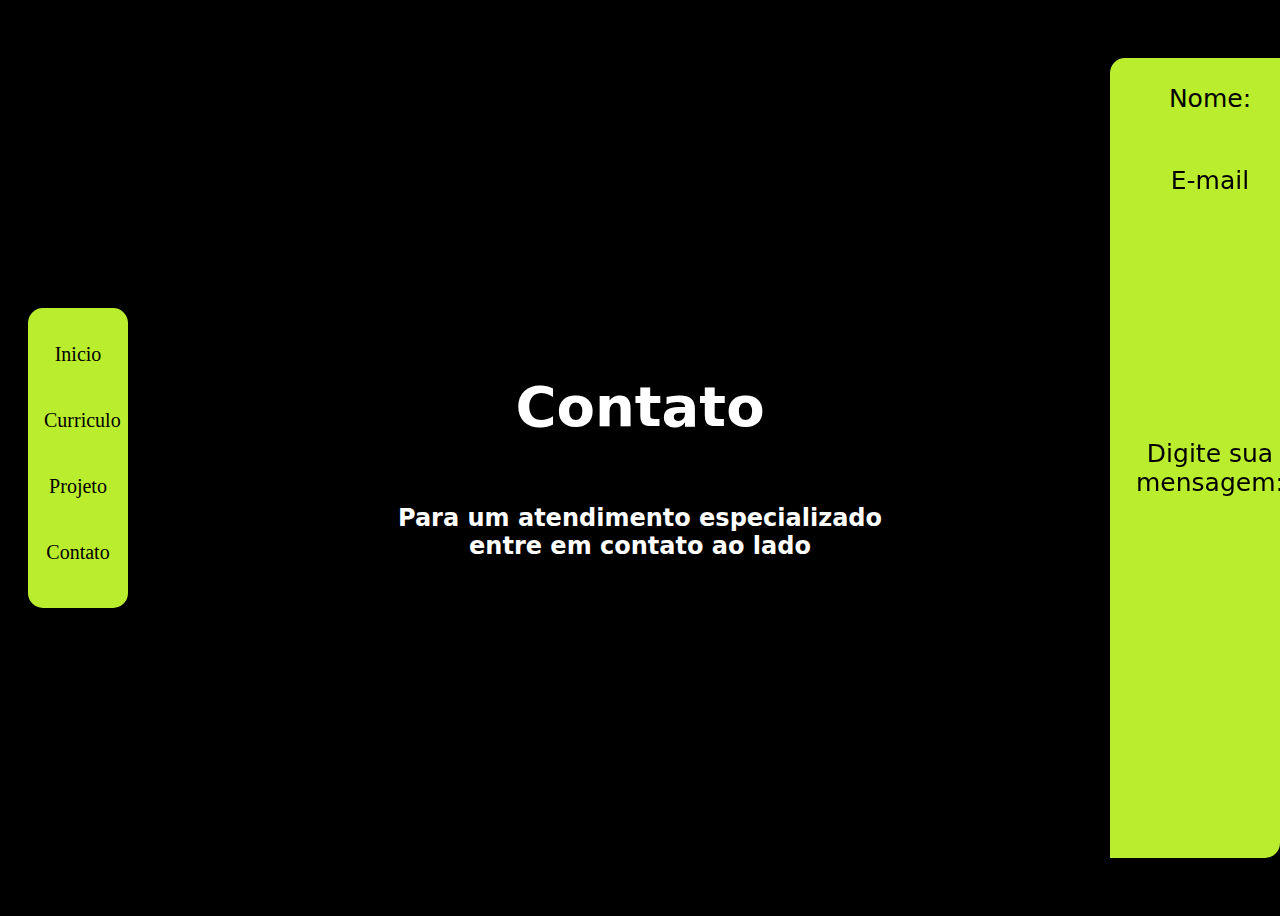
<file: contato.html>
<!DOCTYPE html>
<html lang="pt-br">

<head>
  <meta charset="UTF-8">
  <meta http-equiv="X-UA-Compatible" content="IE=edge">
  <meta name="viewport" content="width=device-width, initial-scale=1.0">
  <title>Contato</title>
  <link href="style_contato.css" rel="stylesheet" type="text/css">
</head>

<body>
  <section class="section">
    <ul>
      <li class="margin_bottom"><a href='index.html'>Inicio</a></li>
      <li class="margin_bottom"><a href='curriculo.html'>Curriculo</a></li>
      <li class="margin_bottom"><a href='projeto.html'>Projeto</a></li>
      <li><a href='contato.html'>Contato</a></li>
    </ul>
    <div class="sobre">
      <h1>Contato</h1>
      <h2>Para um atendimento especializado entre em contato ao lado</h2>
    </div>
    <div class="contato">
      <label for="nome">Nome:</label>
      <input type="text" id="nome">
      <label for="E-mail">E-mail</label>
      <input type='email' id="e-mail">
      <label for="caixa" class="caixa-texto">Digite sua mensagem:</label>
      <textarea></textarea>
      <input type="submit" id="enviar" value="Enviar">
    </div>

  </section>
  <script>
    const contato = document.querySelector('.contato');
    const sobre = document.querySelector('.sobre');

    contato.addEventListener('mouseenter', () => {
      sobre.style.opacity = '0';
    });

    contato.addEventListener('mouseleave', () => {
      sobre.style.opacity = '1';
    });

  </script>
</body>

</html>
</file>
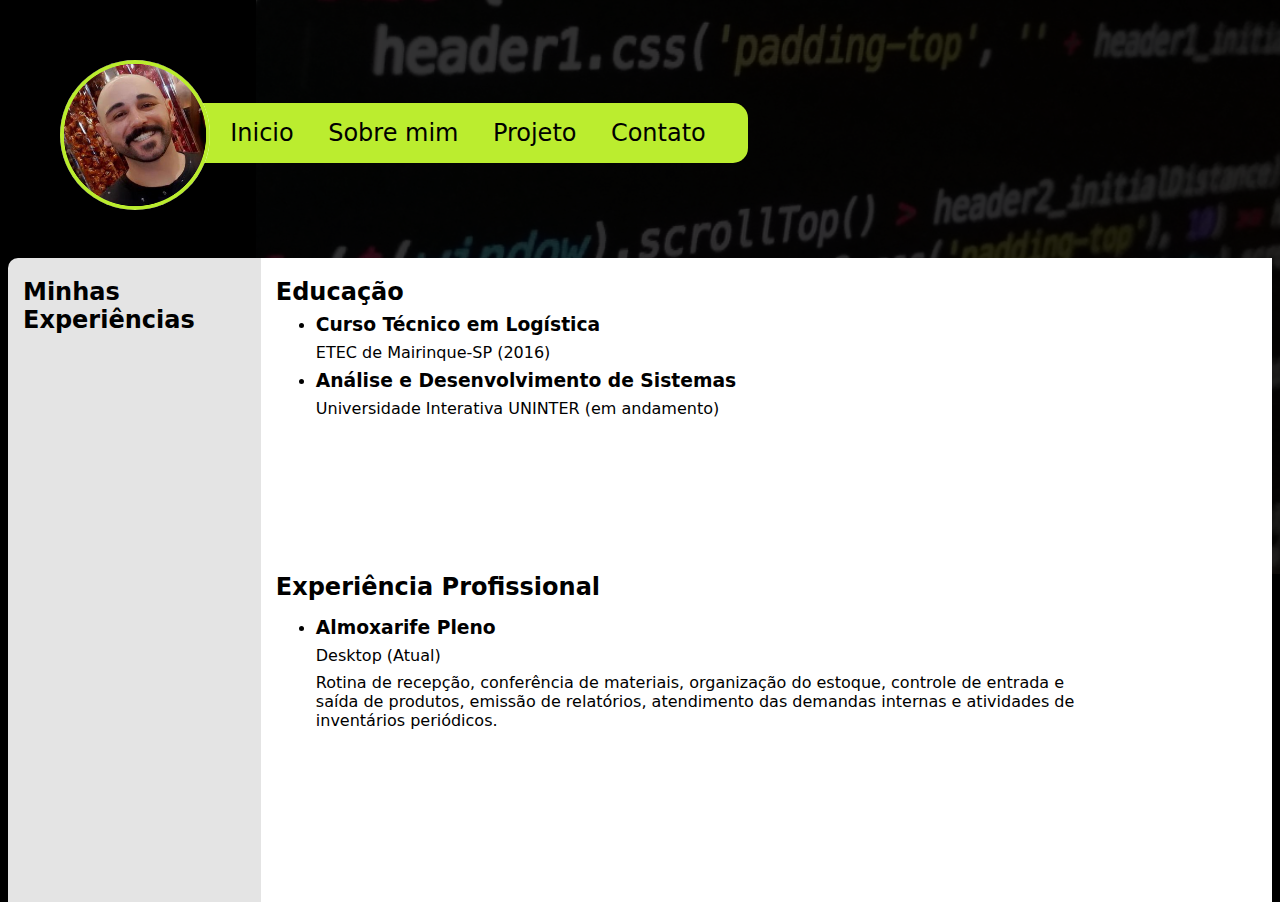
<file: curriculo.html>
<!DOCTYPE html>
<html lang="pt-br">

<head>
  <meta charset="UTF-8">
  <meta http-equiv="X-UA-Compatible" content="IE=edge">
  <meta name="viewport" content="width=device-width, initial-scale=1.0">
  <title>Experiências</title>
  <link href='style_curriculo.css' rel="stylesheet" type="text/css">
</head>

<body>
  <nav>
    <img id='code' src='imagens/code.png'>
    <div class='imagem-quadrada'>
      <img src='imagens/Olá, Eu me chamo Carlos (1).png' alt="imagem do perfil">
    </div>
    <ul class="links">
      <li><a href='index.html'>Inicio</a></li>
      <li><a href='sobre.html'>Sobre mim</a></li>
      <li><a href='projeto.html'>Projeto</a></li>
      <li><a href='contato.html'>Contato</a></li>
    </ul>
  </nav>

  <div class="container">
    <aside>
      <h2>Minhas Experiências</h2>
    </aside>
    <section>
      <section id="educacao">
        <h2>Educação</h2>
        <ul>
          <li>
            <h3>Curso Técnico em Logística</h3>
            <p>ETEC de Mairinque-SP (2016)</p>
          </li>
          <li>
            <h3>Análise e Desenvolvimento de Sistemas</h3>
            <p>Universidade Interativa UNINTER (em andamento)</p>
          </li>
        </ul>
      </section>
      <section id="experiencia-profissional">
        <h2>Experiência Profissional</h2>
        <ul>
          <li>
            <h3>Almoxarife Pleno</h3>
            <p>Desktop (Atual)</p>
            <p>Rotina de recepção, conferência de materiais, organização do estoque, controle de entrada e saída de
              produtos, emissão de relatórios, atendimento das demandas internas e atividades de inventários periódicos.
            </p>
          </li>
        </ul>
      </section>
    </section>
  </div>

</body>

</html>
</file>
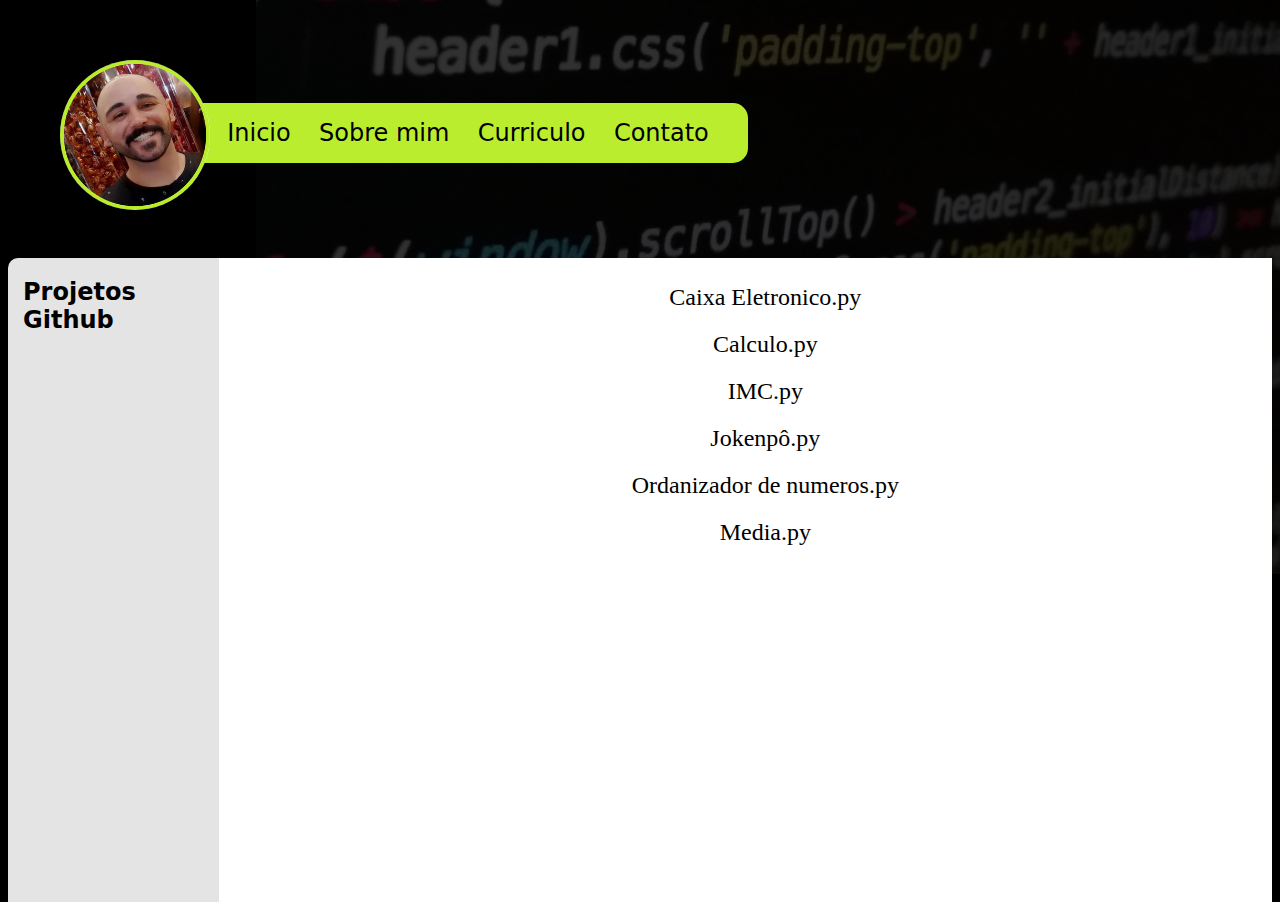
<file: projeto.html>
<!DOCTYPE html>
<html lang="pt-br">

<head>
  <meta charset="UTF-8">
  <meta http-equiv="X-UA-Compatible" content="IE=edge">
  <meta name="viewport" content="width=device-width, initial-scale=1.0">
  <title>Projetos</title>
  <link href='style_projetos.css' rel="stylesheet" type="text/css">
</head>

<body>
  <nav>
    <img id='code' src='imagens/code.png'>
    <div class='imagem-quadrada'>
      <img src='imagens/Olá, Eu me chamo Carlos (1).png' alt="imagem do perfil">
    </div>
    <ul class="links">
      <li><a href='index.html'>Inicio</a></li>
      <li><a href='sobre.html'>Sobre mim</a></li>
      <li><a href='curriculo.html'>Curriculo</a></li>
      <li><a href='contato.html'>Contato</a></li>
    </ul>
  </nav>

  <div class="container">
    <aside>
      <h2>Projetos Github</h2>
    </aside>
    <section>
      <ul>
        <li><a
            href="https://github.com/CarlosAkim/Projetos-em-Python/blob/main/Projetos%20em%20Python/Caixa%20Eletronico.py">Caixa
            Eletronico.py</a></li>
        <li><a
            href="https://github.com/CarlosAkim/Projetos-em-Python/blob/main/Projetos%20em%20Python/Calculo.py">Calculo.py</a>
        </li>
        <li><a
            href="https://github.com/CarlosAkim/Projetos-em-Python/blob/main/Projetos%20em%20Python/IMC.py">IMC.py</a>
        </li>
        <li><a
            href="https://github.com/CarlosAkim/Projetos-em-Python/blob/main/Projetos%20em%20Python/Jokenp%C3%B4.py">Jokenpô.py</a>
        </li>
        <li><a
            href="https://github.com/CarlosAkim/Projetos-em-Python/blob/main/Projetos%20em%20Python/Ordanizador%20de%20numeros.py">Ordanizador
            de numeros.py</a></li>
        <li><a
            href="https://github.com/CarlosAkim/Projetos-em-Python/blob/main/Projetos%20em%20Python/media.py">Media.py</a>
        </li>
      </ul>
    </section>
  </div>

</body>

</html>
</file>
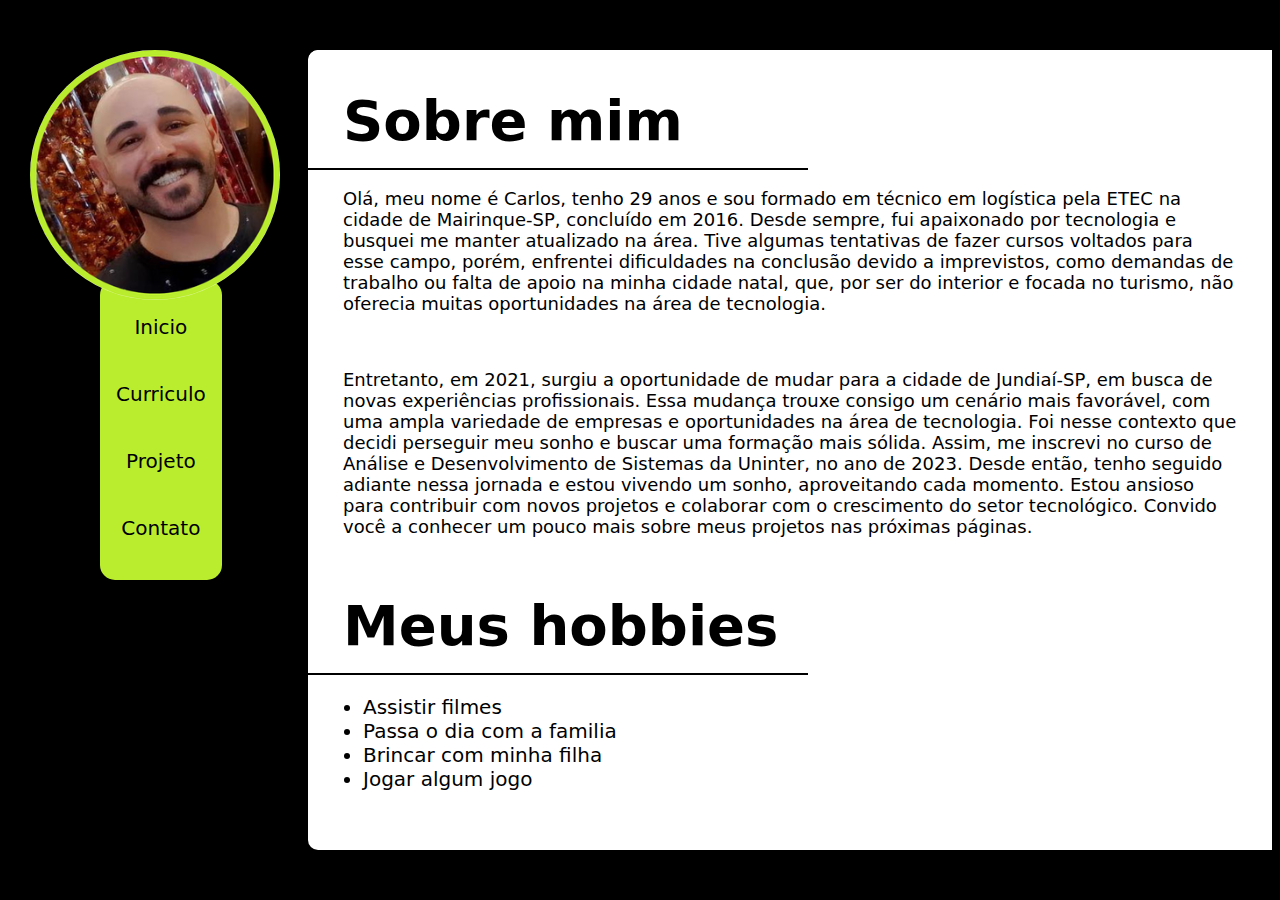
<file: sobre.html>
<!DOCTYPE html>
<html lang="pt-br">

<head>
  <meta charset="UTF-8">
  <meta http-equiv="X-UA-Compatible" content="IE=edge">
  <meta name="viewport" content="width=device-width, initial-scale=1.0">
  <title>Sobre mim </title>
  <link href='style_sobre_mim.css' rel="stylesheet" type="text/css">
</head>

<body>
  <nav>
    <div class='Imagem-perfil'>
      <img src="imagens/Olá, Eu me chamo Carlos (1).png" alt="Imagem do perfil">
    </div>
    <ul class="links">
      <li class="margin_bottom"><a href='index.html'>Inicio</a></li>
      <li class="margin_bottom"><a href='curriculo.html'>Curriculo</a></li>
      <li class="margin_bottom"><a href='projeto.html'>Projeto</a></li>
      <li><a href='contato.html'>Contato</a></li>
    </ul>
  </nav>
  <section>
    <div class="Conteudo">
      <h1>Sobre mim</h1>
    </div>
    <div class='texto'>
      <p>Olá, meu nome é Carlos, tenho 29 anos e sou formado em técnico em logística pela ETEC na cidade de
        Mairinque-SP, concluído em 2016. Desde sempre, fui apaixonado por tecnologia e busquei me manter atualizado na
        área. Tive algumas tentativas de fazer cursos voltados para esse campo, porém, enfrentei dificuldades na
        conclusão devido a imprevistos, como demandas de trabalho ou falta de apoio na minha cidade natal, que, por ser
        do interior e focada no turismo, não oferecia muitas oportunidades na área de tecnologia.</p>
      <br>

      <p>Entretanto, em 2021, surgiu a oportunidade de mudar para a cidade de Jundiaí-SP, em busca de novas experiências
        profissionais. Essa mudança trouxe consigo um cenário mais favorável, com uma ampla variedade de empresas e
        oportunidades na área de tecnologia. Foi nesse contexto que decidi perseguir meu sonho e buscar uma formação
        mais sólida. Assim, me inscrevi no curso de Análise e Desenvolvimento de Sistemas da Uninter, no ano de 2023.
        Desde então, tenho seguido adiante nessa jornada e estou vivendo um sonho, aproveitando cada momento. Estou
        ansioso para contribuir com novos projetos e colaborar com o crescimento do setor tecnológico. Convido você a
        conhecer um pouco mais sobre meus projetos nas próximas páginas. </p>


    </div>
    <div class="Conteudo">
      <h1>Meus hobbies</h1>
    </div>
    <ul class="hobbies">
      <li>Assistir filmes</li>
      <li>Passa o dia com a familia</li>
      <li>Brincar com minha filha</li>
      <li>Jogar algum jogo</li>
    </ul>
  </section>

</body>

</html>
</file>
<file: style_contato.css>
* {
  box-sizing: border-box;
}

/*Definição do tamanho e largura da pagina e seu background*/
body {
  background: black;
  width: auto;
  height: auto;
}

/*Estilização do section, para receber as div */
.section {
  display: flex;
  width: 100%;
  height: 900px;
}

/*Div com as informações do formulario*/
.section .contato {
  transition: width 1s ease;
  margin-top: 50px;
  position: fixed;
  font-family: system-ui, -apple-system, BlinkMacSystemFont, 'Segoe UI', Roboto, Oxygen, Ubuntu, Cantarell, 'Open Sans', 'Helvetica Neue', sans-serif;
  background: #BBED2F;
  right: 0;
  width: 170px;
  height: 800px;
  border-radius: 15px 0 15px 0;
}

/*Formatação da barra de transição*/
.contato:hover {
  width: 800px;
}

/*personalização da classe . contato*/
.contato {
  font-size: 25px;
  display: grid;
  grid-template-columns: 200px auto;
  grid-template-rows: 80px 80px;
  grid-gap: 2px;
}

/*Personlização do label dentro da classe .contato*/
.contato label {
  grid-column: 1;
  margin: auto
}

/*Personalização somente das areas input e textarea*/
.contato input,
textarea {
  margin: auto;
  width: 580px;
  height: 50px;
  grid-column: 2;
  border-radius: 5px;
  border: 0px;
}

/*Personalização especifica para o label de textarea*/
.contato .caixa-texto {
  text-align: center;
}

/*Personalização especifica para o textarea*/
.contato textarea {
  height: 400px;
}

/*Formatação da coluna Ul*/
section ul {
  position: absolute;
  list-style-type: none;
  width: 100px;
  height: 300px;
  padding: 0;
  background: #BBED2F;
  border-radius: 15px;
  margin: 20px;
  align-self: center;
}

/*Personalização da coluna li*/
ul li {
  display: flex;
  text-align: center;
  justify-content: space-around;
  margin-top: 27px;

}

/*Personalização dos links da coluna li*/
ul li a {
  font-size: 20px;
  color: black;
  display: flex;
  padding: 8px 16px;
  text-decoration: none;
}

/*Personalização da classe .sobre dentro da classe section*/
.section .sobre {
  font-family: system-ui, -apple-system, BlinkMacSystemFont, 'Segoe UI', Roboto, Oxygen, Ubuntu, Cantarell, 'Open Sans', 'Helvetica Neue', sans-serif;
  display: flex;
  color: white;
  width: 500px;
  height: 250px;
  transition: opacity 1s ease;
  margin: auto;
  flex-wrap: wrap;
  flex-direction: row;
  align-content: space-around;
  opacity: 100%;
}

/*Personalizando a tag h1 da classe .sobre*/
.sobre h1 {
  width: 100%;
  font-size: 56px;
  text-align: center;
}

/*Personalizando a tag h2 da classe .sobre*/
.sobre h2 {
  text-align: center;
}
</file>
<file: style_curriculo.css>
/*Padronizando todo o conteudo como box-sizing*/
* {
  box-sizing: border-box;
}

/*Personalização da imagem code que está logo atrás do conteudo*/
#code {
  position: absolute;
  right: 0;
  opacity: 20%;
  width: 80%;
  height: 98%;
  box-sizing: border-box;
}

/*Personalização da classe .container que ira receber o aside e section*/
.container {
  position: relative;
  z-index: 1;
  display: flex;
  width: 100%;
  height: 73%;
}

/*Personalização do body com seu background*/
html,
body {
  background: black;
  height: 98vh;
}

/*Personalização da area que deixa a img redonda*/
.imagem-quadrada {
  z-index: 2;
  display: flex;
  position: absolute;
  top: 0;
  left: 0;
  width: 150px;
  height: 150px;
  border-radius: 50%;
  overflow: hidden;
  margin-left: 60px;
  margin-top: 60px;


}

/*Personalização da img dentro da area redonda*/
img {
  width: 100%;
  height: 100%;
  object-fit: cover;
}

/*Personalização da area que vai estar a img e ul*/
nav {
  display: flex;
  align-items: center;
  margin-left: 180px;
  width: auto;
  height: 250px;
}

/*Personalização da area do ul*/
.links {
  position: absolute;
  font-family: system-ui, -apple-system, BlinkMacSystemFont, 'Segoe UI', Roboto, Oxygen, Ubuntu, Cantarell, 'Open Sans', 'Helvetica Neue', sans-serif;
  z-index: 1;
  list-style-type: none;
  display: flex;
  background: #BBED2F;
  justify-content: space-around;
  align-items: center;
  width: 560px;
  height: 60px;
  padding: 25px;
  border-radius: 15px;

}

/*Personalização da area de li*/
.links li {
  float: left;
}

/*Personalização dos links dentro de ul*/
.links li a {
  color: black;
  display: flex;
  justify-content: space-around;
  align-items: center;
  padding: 10px 10px;
  text-decoration: none;
  font-size: 24px;

}

/*Personalização do aside*/
aside {
  background: #E4E4E4;
  font-family: system-ui, -apple-system, BlinkMacSystemFont, 'Segoe UI', Roboto, Oxygen, Ubuntu, Cantarell, 'Open Sans', 'Helvetica Neue', sans-serif;
  width: 20%;
  height: 100%;
  border-radius: 10px 0 0 0;
}

/*Personalização da tag h2 de aside*/
aside h2 {
  margin-left: 15px;
}

/*Personalização do section*/
section {
  flex: 1;
  display: grid;
  grid-template-rows: auto;
  font-family: system-ui, -apple-system, BlinkMacSystemFont, 'Segoe UI', Roboto, Oxygen, Ubuntu, Cantarell, 'Open Sans', 'Helvetica Neue', sans-serif;
  background: white;
  width: 100%;
  height: 100%;
}

/*Personalização do id educação*/
#educacao {
  grid-row: 1;
  margin-left: 15px;
  height: 120px;
  width: 50%;

}

/*Personalização da tag h2 dentro do id educação*/
#educacao h2 {
  margin-bottom: 0;
}

/*Personalização da lista dentro do id educação*/
#educacao ul {
  margin: 0;
}

/*Personalização do id experiencia-profissional */
#experiencia-profissional {
  width: 80%;
  grid-row: 2;
  margin-left: 15px;
  height: 150px;
}

/*Personalização da tag h2, h3 e p dentro do id experiencia-profissional*/
#experiencia-profissional h2,
h3,
p {
  margin-top: 8px;
  margin-bottom: 8px;
}

/*Personalização da lista dentro do id experiencia-profissional*/
#experiencia-profissional ul {
  margin: 0;
}
</file>
<file: style_projetos.css>
* {
  box-sizing: border-box;
}
/*Personalizando a imagem de fundo*/
#code {
  position: absolute;
  right: 0;
  opacity: 20%;
  width: 80%;
  height: 98%;
  box-sizing: border-box;
}

/*Padroniznado o tamanho da div que ira receber aside e section*/
.container {
  position: relative;
  z-index: 1;
  display: flex;
  width: 100%;
  height: 73%;
}

/*Padronizando o tamanho do body*/
html,
body {
  background: black;
  height: 98vh;
}

/*Personalização para deixar a classe redonda*/
.imagem-quadrada {
  z-index: 2;
  display: flex;
  position: absolute;
  top: 0;
  left: 0;
  width: 150px;
  height: 150px;
  border-radius: 50%;
  overflow: hidden;
  margin-left: 60px;
  margin-top: 60px;


}

/*Personalização para  a img dentro da classe .imagem-quadrada */
img {
  width: 100%;
  height: 100%;
  object-fit: cover;
}

/*Personalização do nav*/
nav {
  display: flex;
  align-items: center;
  margin-left: 180px;
  width: auto;
  height: 250px;
}

/*Personalização da base da lista dos links*/
.links {
  font-family: system-ui, -apple-system, BlinkMacSystemFont, 'Segoe UI', Roboto, Oxygen, Ubuntu, Cantarell, 'Open Sans', 'Helvetica Neue', sans-serif;
  position: absolute;
  z-index: 1;
  list-style-type: none;
  display: flex;
  background: #BBED2F;
  justify-content: space-around;
  align-items: center;
  width: 560px;
  height: 60px;
  padding: 25px;
  border-radius: 15px;

}

/*Personalização da lista dos links*/
li {
  float: left;
}

/*Personalização dos links*/
li a {
  color: black;
  display: flex;
  justify-content: space-around;
  align-items: center;
  padding: 10px 10px;
  text-decoration: none;
  font-size: 24px;

}

/*Personalização do aside do tipo de fonte e tamanho*/
aside {
  font-family: system-ui, -apple-system, BlinkMacSystemFont, 'Segoe UI', Roboto, Oxygen, Ubuntu, Cantarell, 'Open Sans', 'Helvetica Neue', sans-serif;
  background: #E4E4E4;
  width: 20%;
  height: 100%;
  border-radius: 10px 0 0 0;
}

/*Personalização do h2 dentro de aside*/
aside h2 {
  margin-left: 15px;
}

/*Personalização do section*/
section {
  background: white;
  width: 100%;
  height: 100%;
}

/*Personalização das formas dentro do ul*/
ul {
  display: grid;
  grid-template-rows: auto;
  list-style-type: none;
}

/*tirando os espaçamentos dos links*/
li a {
  margin: 0;
}
</file>
<file: style_sobre_mim.css>
/*Deixando tudo como box-sizing*/
* {
  box-sizing: border-box;
}

/*Personalização de background do body*/
body {
  background: black;
}

/*Personalização da area do nav*/
nav {
  display: flex;
  position: fixed;
  top: 0;
  left: 0;
  height: 900px;
  width: 300px;
}

/*Personalização para deixar a imagem redonda*/
.Imagem-perfil {
  position: absolute;
  top: 0;
  left: 0;
  width: 250px;
  height: 250px;
  border-radius: 50%;
  overflow: hidden;
  margin-top: 50px;
  margin-left: 30px;
  justify-content: space-between;
}

/*Personalização da imagem do perfil dentro da forma redonda*/
.Imagem-perfil img {
  width: 100%;
  height: 100%;
  object-fit: cover;
}

/*Personalização do section, com bordas e tipo de fonte*/
section {
  font-family: system-ui, -apple-system, BlinkMacSystemFont, 'Segoe UI', Roboto, Oxygen, Ubuntu, Cantarell, 'Open Sans', 'Helvetica Neue', sans-serif;
  margin-left: 300px;
  left: 0;
  height: 800px;
  margin-top: 50px;
  background: white;
  border-radius: 10px 0 0 10px;
  overflow: scroll;

}

/*Personalização da area da classe conteudo, que vai receber <h1>*/
.Conteudo {
  border-radius: 10px 0 0 0;
  display: flex;
  background: white;
  height: 120px;
  width: 500px;
  border-bottom: 2px solid black;
}

/*Personalização da barra ul*/
.links {
  list-style-type: none;
  font-family: system-ui, -apple-system, BlinkMacSystemFont, 'Segoe UI', Roboto, Oxygen, Ubuntu, Cantarell, 'Open Sans', 'Helvetica Neue', sans-serif;
  width: 150px;
  height: 300px;
  padding: 0;
  background: #BBED2F;
  border-radius: 15px;
  margin: 280px 100px;
}

/*Personalização dos items li*/
.links li {
  display: flex;
  text-align: center;
  justify-content: space-around;
  margin-top: 27px;

}

/*Personalização dos links*/
.links li a {
  font-size: 20px;
  color: black;
  display: flex;
  padding: 8px 16px;
  text-decoration: none;
}

/*Personalização do <h1>*/
.Conteudo h1 {
  margin-left: 35px;
  font-size: 56px;
}

/*Personalização do conteudo apresentado dentro do section*/
.texto {
  margin-left: 35px;
  margin-right: 35px;
}

/*Personalização da tag <p> dentro do section*/
.texto p {
  display: flex;
  justify-content: space-between;
  font-size: 18px;
}

/*Lista não ordenada dos Hobbies*/
.hobbies {
  font-size: 20px;
  margin-left: 15px;
}
</file>
